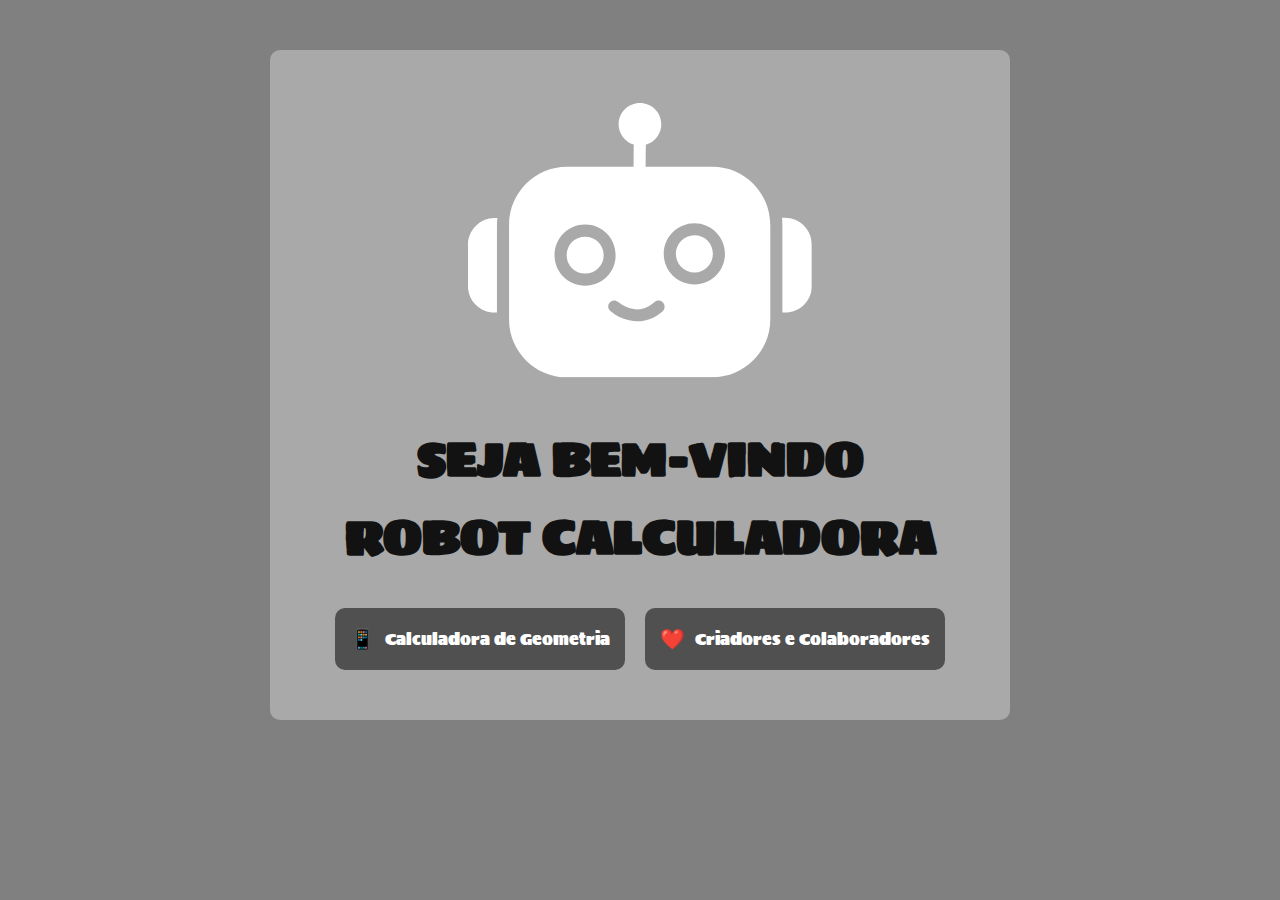
<file: index.html>
<!DOCTYPE html>
<html lang="pt-br">
  <head>
    <meta charset="UTF-8">
    <meta name="viewport" content="width=device-width, initial-scale=1.0">
    <title>Robot Calculadora</title>
    <link rel="stylesheet" href="todos.css"/>
    <link rel="stylesheet" href="index.css"/>
  </head>
  <body>
    <div class="container">
      <img src="robot.png"/>
      <h1 id="titulo-calc">SEJA BEM-VINDO<br>ROBOT CALCULADORA</h1>
      <div class="buttons">
        <a href="calcular.html" class="btn">
          <span class="icon">📱</span> Calculadora de Geometria
        </a>
        <a href="creditos.html" class="btn">
          <span class="icon">❤️</span> Criadores e Colaboradores
        </a>
      </div>
    </div>
  </body>
</html>
</file>
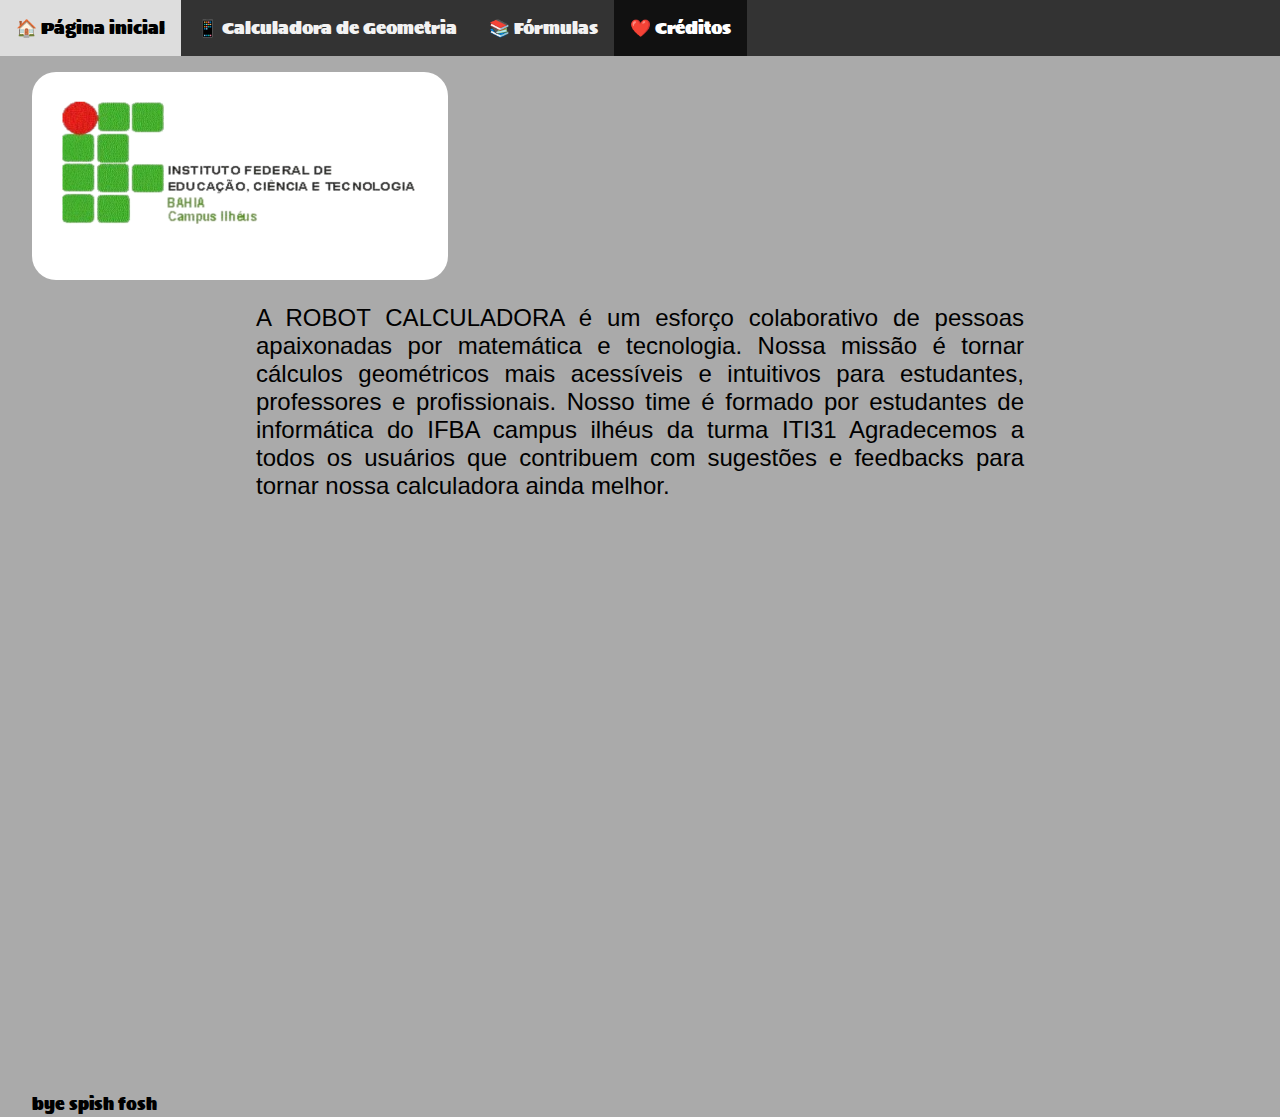
<file: creditos.html>
<!DOCTYPE html>
<html lang="pt-br">
  <head>
    <meta charset="UTF-8">
    <meta name="viewport" content="width=device-width, initial-scale=1.0">
    <title>Robot Calculadora</title>

    <link rel="stylesheet" href="creditos.css"/>
    <link rel="stylesheet" href="todos.css"/>
  </head>
  <body>
    <div class="topnav">
      <a href="index.html" class="btn">
        <span class="icon">🏠</span> Página inicial
      </a>
      <a href="calcular.html" class="btn">
        <span class="icon">📱</span> Calculadora de Geometria
      </a>
      <a href="formulas.html" class="btn">
        <span class="icon">📚</span> Fórmulas
      </a>
      <a href="creditos.html" class="btn active">
        <span class="icon">❤️</span> Créditos
      </a>
    </div>

    <main>
      <div style="background-color: #FFF; margin-top: 1em; padding: 0.5em; border-radius: 1.5em; width: 25em; height: 12em;">
        <img src="ifba.png" style="width: 100%; height: 100%;"/>
      </div>

      <p style="font-size: 1.5em; font-family: 'Open Sans', sans-serif; max-width: 60vw; text-align: justify; margin: auto; padding: 1em 1em;">A ROBOT CALCULADORA é um esforço colaborativo de pessoas apaixonadas por matemática e tecnologia. 
        Nossa missão é tornar cálculos geométricos mais acessíveis e intuitivos para estudantes, professores e profissionais.
        Nosso time é formado por estudantes de informática do IFBA campus ilhéus da turma ITI31
        Agradecemos a todos os usuários que contribuem com sugestões e feedbacks para tornar nossa calculadora ainda melhor. </p>

      <iframe
        src="https://docs.google.com/forms/d/e/1FAIpQLScBdATwVf15IXwVxMebosGEkiPsSEq1SP8cVr1eoeLGwoaSQQ/viewform?embedded=true"
        frameborder="0" marginheight="0" marginwidth="0" style="width: 100%; height: 35em;"
        >
        Carregando...
      </iframe>

      bye spish fosh
    </main>
  </body>
</html>
</file>
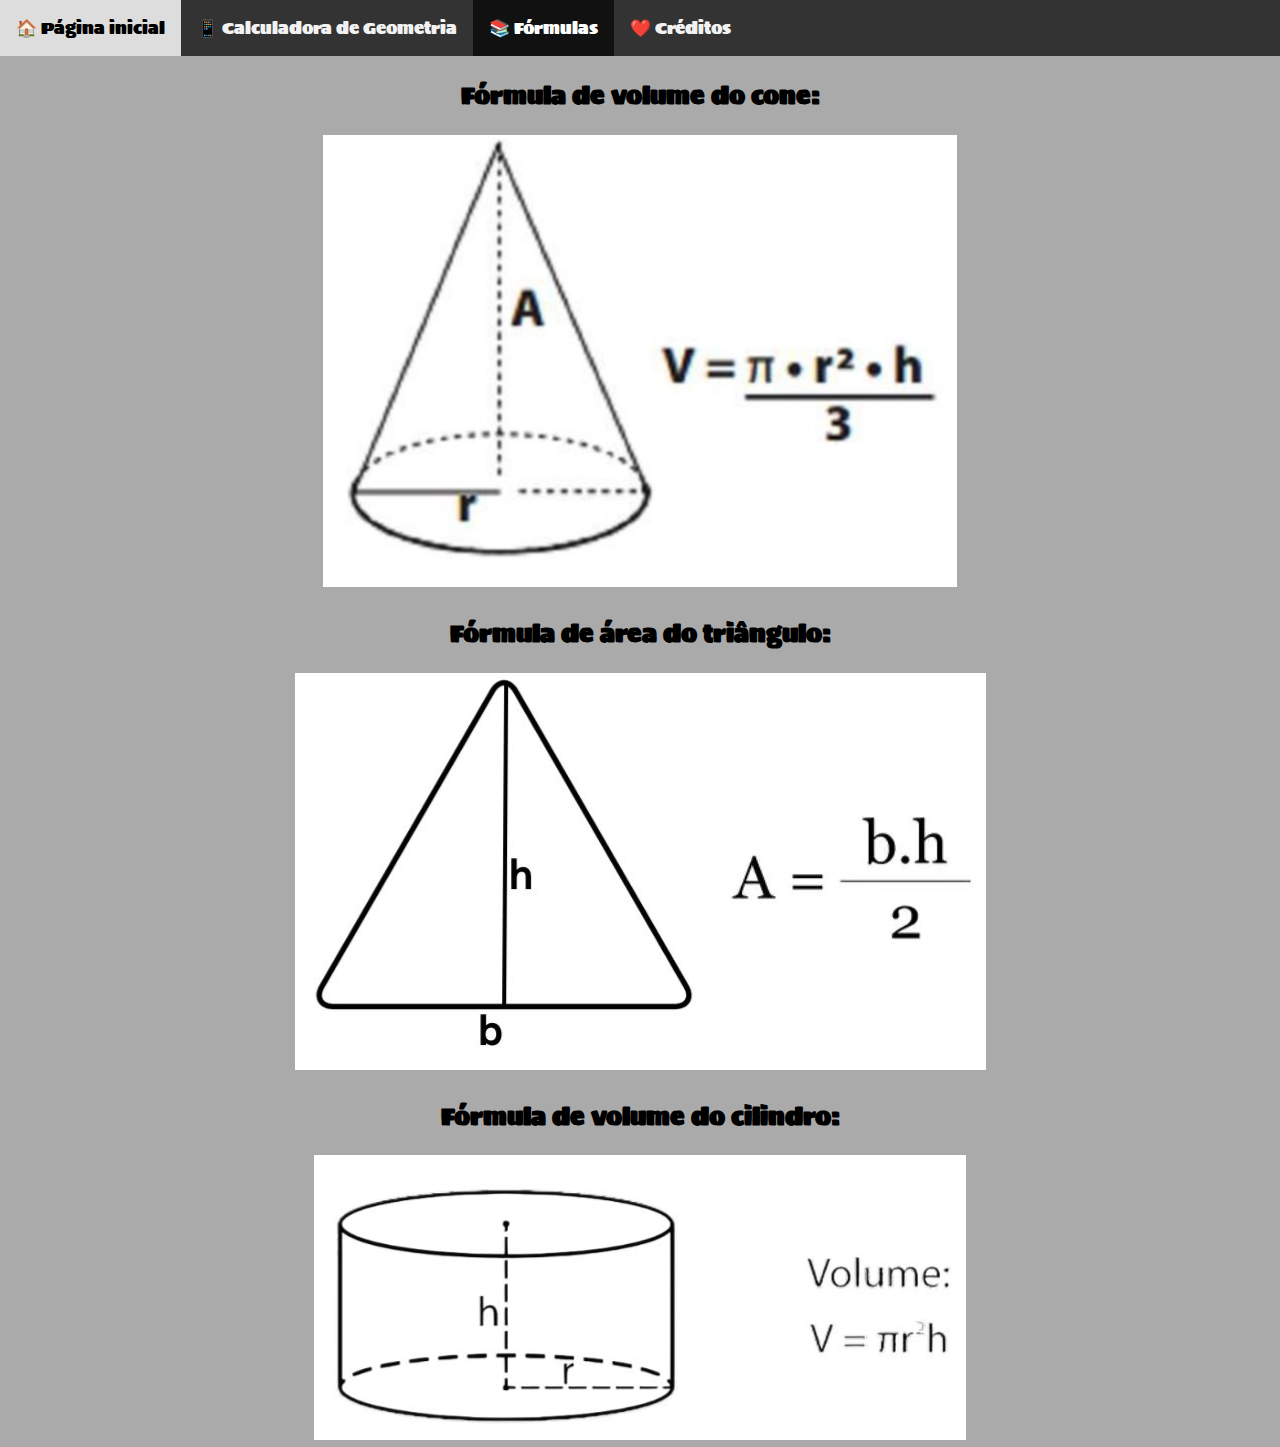
<file: formulas.html>
<!DOCTYPE html>
<html lang="en">
  <head>
    <meta charset="UTF-8">
    <meta name="viewport" content="width=device-width, initial-scale=1.0">
    <title>Formulas </title>

    <link rel="stylesheet" href="formulas.css"/>
    <link rel="stylesheet" href="todos.css"/>
  </head>
  <body>
    <div class="topnav">
      <a href="index.html" class="btn">
        <span class="icon">🏠</span> Página inicial
      </a>
      <a href="calcular.html" class="btn">
        <span class="icon">📱</span> Calculadora de Geometria
      </a>
      <a href="formulas.html" class="btn active">
        <span class="icon">📚</span> Fórmulas
      </a>
      <a href="creditos.html" class="btn">
        <span class="icon">❤️</span> Créditos
      </a>
    </div>

    <main>
      <h2>Fórmula de volume do cone:</h2>
      <img src="cone.png"/>

      <h2>Fórmula de área do triângulo:</h2>
      <img src="triangulo.png"/>

      <h2>Fórmula de volume do cilindro:</h2>
      <img src="cilindro.png"/>
    </main>
  </body>
</html>
</file>
<file: index.css>
body {
  background-color: #808080;
  text-align: center;
  color: #121212;
}

.container {
  background-color: #A9A9A9;
  padding: 50px;
  margin: 50px auto;
  width: 50%;
  border-radius: 10px;
}

#titulo-calc {
  font-size: 3em;
}

.buttons {
  display: flex;
  justify-content: center;
  gap: 20px;
  margin-top: 30px;
}

.btn {
  background-color: #505050;
  color: white;
  padding: 15px;
  border-radius: 10px;
  text-decoration: none;
  display: flex;
  align-items: center;
  gap: 10px;
  font-size: 16px;
}

.btn:hover {
  background-color: #404040;
}

.icon {
  font-size: 20px;
}
</file>
<file: creditos.css>
body {
  background-color: #808080;
}

main {
  padding-left: 2em;
  padding-right: 2em;
}
</file>
<file: formulas.css>
body {
  background-color: #808080;
}

main {
  text-align: center;
}
</file>
<file: todos.css>
/* Fonte */
@import url('https://fonts.googleapis.com/css2?family=Sigmar&display=swap');
@import url('https://cdnjs.cloudflare.com/ajax/libs/font-awesome/6.0.0/css/all.min.css');
body {
  font-family: 'Sigmar', serif;
  font-weight: 200;
  font-style: normal;
}

body {
  background-color: #AAA;
  margin: 0;
}

/* Barra superior */
.topnav {
  background-color: #333;
  overflow: hidden;
}
.topnav a {
  float: left;
  color: #f2f2f2;
  text-align: center;
  padding: 14px 16px;
  text-decoration: none;
  font-size: 17px;
}
.topnav a.active {
  background-color: #111;
  color: white;
}
.topnav a:hover {
  background-color: #ddd;
  color: black;
}
</file>
